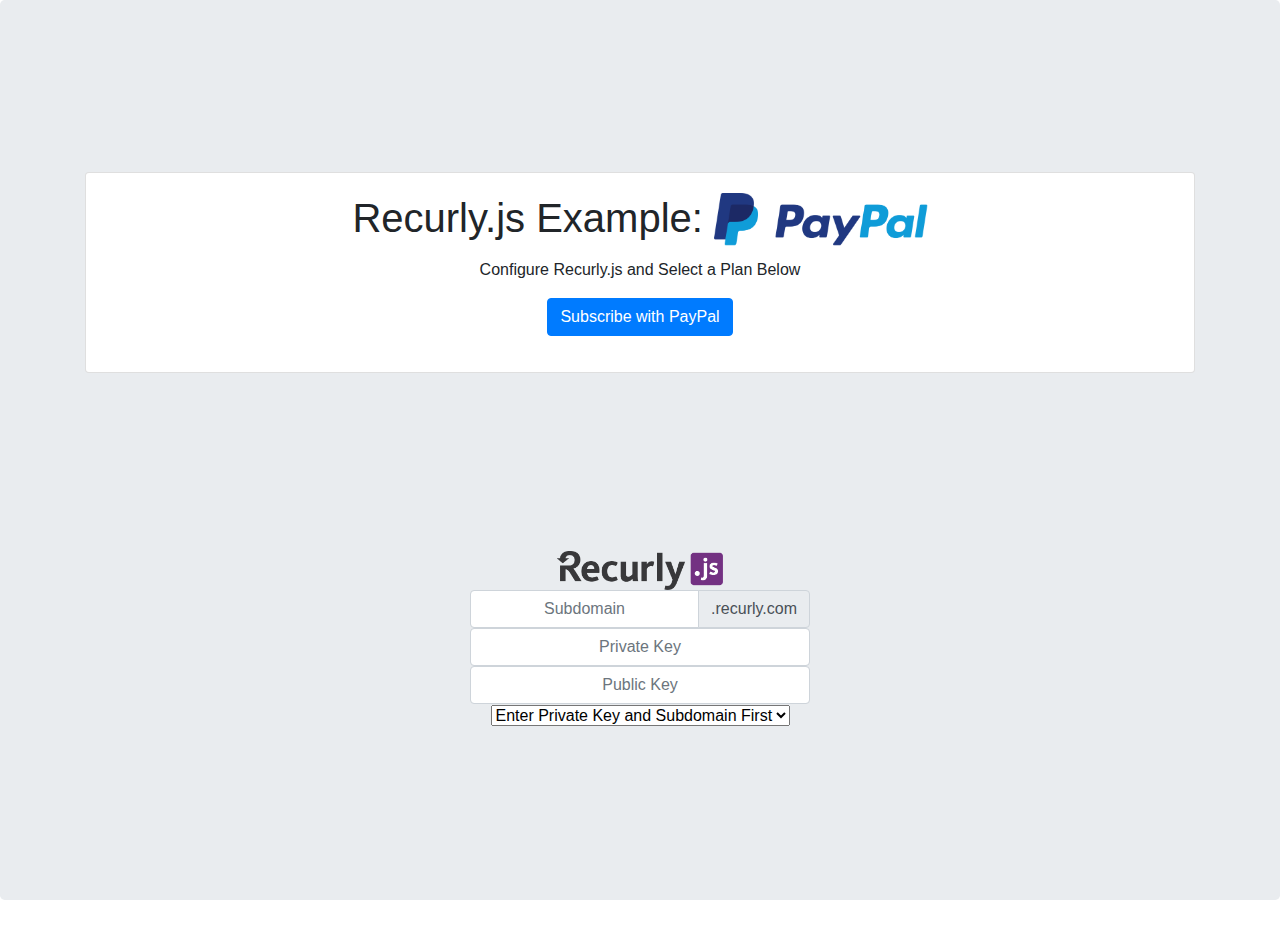
<file: index.html>
<!DOCTYPE html>
<html>

<head>
    <title>Recurly.js Example: Minimal Billing Information</title>
    <script src="https://ajax.googleapis.com/ajax/libs/jquery/1.11.1/jquery.min.js"></script>
    <script src="https://js.recurly.com/v4/recurly.js"></script>
    <link href="https://js.recurly.com/v4/recurly.css" rel="stylesheet" type="text/css">
    <meta name="viewport" content="width=device-width, initial-scale=1">
    <link rel="stylesheet" href="https://maxcdn.bootstrapcdn.com/bootstrap/4.0.0/css/bootstrap.min.css" integrity="sha384-Gn5384xqQ1aoWXA+058RXPxPg6fy4IWvTNh0E263XmFcJlSAwiGgFAW/dAiS6JXm" crossorigin="anonymous">
    <style>
        .vertical-center {
            min-height: 100%;
            /* Fallback for browsers do NOT support vh unit */
            min-height: 100vh;
            /* These two lines are counted as one :-)       */
            display: flex;
            align-items: center;
        }
        
        .paypalimage {
            width: 20%;
        }
        
        .recurlyimage {
            width: 15%;
            margin-top: 16%;
        }
        
        .subdomaininput {
            width: 50%;
        }
    </style>

    <body>
        <div class="jumbotron vertical-center">
            <div class="container h-100">
                <div class="h-100 justify-content-center text-center">

                    <div class="card">

                        <div class="card-body">

                            <h1>Recurly.js Example: <img src="paypal.png" class="img-fluid paypalimage" alt="Responsive image"></h1>
                            <figure>Configure Recurly.js and Select a Plan Below</figure>
                            <section id="errors" class="errors"></section>
                            <section>
                                <form method="post" action="paypal.php" class="col-12">
                                    <div class="form-group">
                                        <button id="subscribe" class="btn btn-primary">Subscribe with PayPal</button>
                                    </div>
                                    <div class="form-group">
                                        <input type="hidden" id="recurly-token" name="recurly-token">
                                    </div>
                                </form>
                            </section>

                        </div>
                    </div>

                    <img src="recurlyjs.png" class="img-fluid recurlyimage" alt="Responsive image">


<div class="container">
  <div class="row">
    <div class="col-sm">
    </div>
    <div class="col-sm">
       <div class="input-group">
                        <input type="text" class="form-control justify-content-center text-center" placeholder="Subdomain" aria-label="subdomain" aria-describedby="subdomain">
                        <div class="input-group-append">
                            <span class="input-group-text" id="subdomain">.recurly.com</span>
                        </div>
                    </div>

                                        <div class="input-group justify-content-center text-center">
                        <input id="privatekey" type="text" class="form-control justify-content-center text-center" placeholder="Private Key" aria-label="Private Key" aria-describedby="Private Key">
                    </div>

                    <div class="input-group justify-content-center text-center">
                        <input id="publickey" type="text" class="form-control justify-content-center text-center" placeholder="Public Key" aria-label="Public Key" aria-describedby="Public Key">
                    </div>



<select id="plan-dropdown" name="plan">
  <option value="" disabled selected hidden>Enter Private Key and Subdomain First</option>
</select>






    </div>
    <div class="col-sm">
    </div>
  </div>
</div>
                   


                </div>
            </div>
        </div>
        <script>
            
          //$('#publickey').change(function() {
          //  var publicKey = $( "#publickey" ).text();
            //console.log(publicKey);
          //});

            //console.log(publicKey);


            var settings = {
                "async": true,
                "crossDomain": true,
                "url": "https://v3.recurly.com/sites/subdomain-justinsinndev/plans",
                "method": "GET",
                "headers": {
                  "Accept": "application/vnd.recurly.v2019-10-10",
                  "Authorization": "Basic Y2QwNzQ3ODUyZWFmNGRlMjk5MDFhMDA2ODUyMjYyYWE6",
                }
              }

            $.ajax(settings).done(function (response) {
              console.log(response);
            });





            var form = $('form');

            // Configure recurly.js
            recurly.configure("ewr1-VIFHGra4IDPdlaCQ9wu6Pq");

            // Create a recurly.PayPal instance. The `displayName` is displayed to the customer in the PayPal flow window
            var paypal = recurly.PayPal({
                display: {
                    displayName: 'Recurly.js Paypal Test'
                }
            });

            // Handle any errors that occur during the paypal checkout
            paypal.on('error', error);

            // Handle token generation. This event fires once the customer has finished the PayPal flow
            paypal.on('token', function(token) {

                // Update the token hidden field
                $('#recurly-token').val(token.id);

                // Now we submit the form directly, bypassing the jQuery listener below
                form[0].submit();
            });

            // On form submit, we stop submission to go get the token
            form.on('submit', function(event) {
                event.preventDefault();

                // Reset the errors display
                $('#errors').text('');
                $('input').removeClass('error');

                // Disable the submit button
                $('button').prop('disabled', true);

                // Start the paypal checkout flow
                paypal.start();
            });

            // A simple error handling function to expose errors to the customer
            function error(err) {
                console && console.error(err);
                $('#errors').text('There was a problem intializing the PayPal transaction! Please try again in a few moments.');
                $('button').prop('disabled', false);
            }
        </script>

    </body>

</html>
</file>
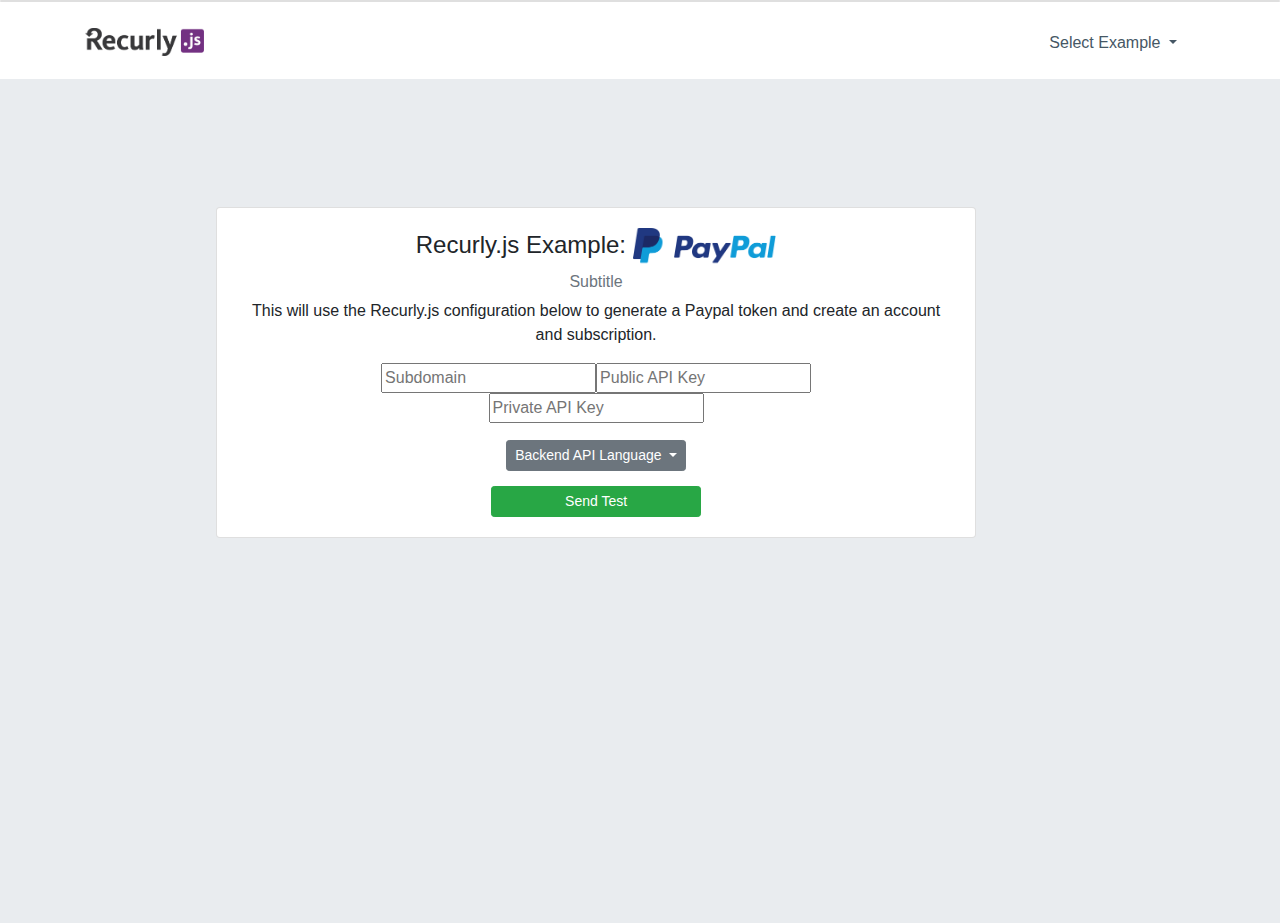
<file: paypal/index.html>
<!DOCTYPE html>
<html>

<head>
    <meta charset="utf-8">
    <meta name="viewport" content="width=device-width, initial-scale=1.0, shrink-to-fit=no">
    <title>recurlyjs</title>
    <link rel="stylesheet" href="https://cdnjs.cloudflare.com/ajax/libs/twitter-bootstrap/4.1.3/css/bootstrap.min.css">
    <link rel="stylesheet" href="assets/css/Navigation-Clean.css">
    <link rel="stylesheet" href="assets/css/Pretty-Registration-Form.css">
    <link rel="stylesheet" href="assets/css/styles.css">
</head>

<body>
    <div class="card"></div>
    <div>
        <nav class="navbar navbar-light navbar-expand-md navigation-clean">
            <div class="container"><a class="navbar-brand" href="#"><img src="assets/img/recurlyjs.png" width="20%"></a><button class="navbar-toggler" data-toggle="collapse" data-target="#navcol-1"><span class="sr-only">Toggle navigation</span><span class="navbar-toggler-icon"></span></button>
                <div
                    class="collapse navbar-collapse" id="navcol-1">
                    <ul class="nav navbar-nav ml-auto">
                        <li class="dropdown nav-item"><a class="dropdown-toggle nav-link" data-toggle="dropdown" aria-expanded="false" href="#">Select Example&nbsp;</a>
                            <div class="dropdown-menu" role="menu"><a class="dropdown-item" role="presentation" href="#">First Item</a><a class="dropdown-item" role="presentation" href="#">Second Item</a><a class="dropdown-item" role="presentation" href="#">Third Item</a></div>
                        </li>
                    </ul>
            </div>
    </div>
    </nav>
    </div>
    <div class="row">
        <div class="col-lg-9 offset-lg-1">
            <div class="card">
                <div class="card-body">
                    <h4 class="text-center card-title">Recurly.js Example:&nbsp;<img src="assets/img/paypal.png" width="20%"></h4>
                    <h6 class="text-center text-muted card-subtitle mb-2">Subtitle</h6>
                    <p class="text-center card-text">This will use the Recurly.js configuration below to generate a Paypal token and create an account and subscription.</p>
                    <div class="col-lg-10 offset-lg-1 text-center align-self-center"><input type="text" placeholder="Subdomain"><input type="text" placeholder="Public API Key"><input type="text" placeholder="Private API Key">
                        <div class="dropdown"><button class="btn btn-secondary btn-sm dropdown-toggle" data-toggle="dropdown" aria-expanded="false" type="button">Backend API Language&nbsp;</button>
                            <div class="dropdown-menu" role="menu"><a class="dropdown-item" role="presentation" href="#">First Item</a><a class="dropdown-item" role="presentation" href="#">Second Item</a><a class="dropdown-item" role="presentation" href="#">Third Item</a></div>
                        </div>
                    </div>
                    <div class="col-4 offset-4"><button class="btn btn-success btn-block btn-sm text-center d-lg-flex justify-content-center align-items-center align-self-center justify-content-lg-center align-items-lg-center" type="button">Send Test</button></div>
                </div>
            </div>
        </div>
    </div>
    <div class="row">
        <div class="col"></div>
    </div>
    <script src="https://cdnjs.cloudflare.com/ajax/libs/jquery/3.3.1/jquery.min.js"></script>
    <script src="https://cdnjs.cloudflare.com/ajax/libs/twitter-bootstrap/4.1.3/js/bootstrap.bundle.min.js"></script>
</body>

</html>
</file>
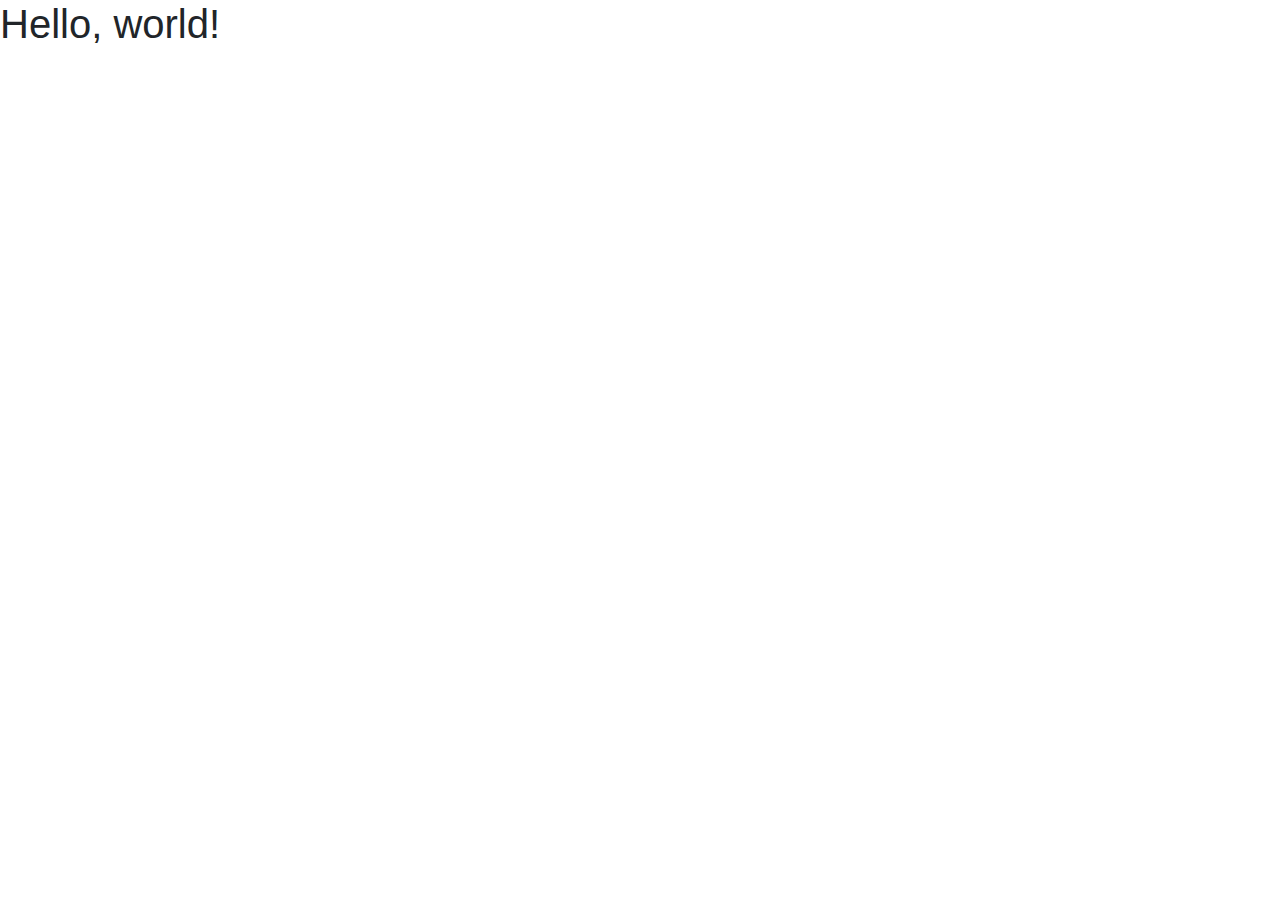
<file: paypal/boot.html>
<!doctype html>
<html lang="en">
  <head>
    <!-- Required meta tags -->
    <meta charset="utf-8">
    <meta name="viewport" content="width=device-width, initial-scale=1, shrink-to-fit=no">

    <!-- Bootstrap CSS -->
    <link rel="stylesheet" href="https://maxcdn.bootstrapcdn.com/bootstrap/4.0.0/css/bootstrap.min.css" integrity="sha384-Gn5384xqQ1aoWXA+058RXPxPg6fy4IWvTNh0E263XmFcJlSAwiGgFAW/dAiS6JXm" crossorigin="anonymous">

    <title>Hello, world!</title>
  </head>
  <body>
    <h1>Hello, world!</h1>

    <!-- Optional JavaScript -->
    <!-- jQuery first, then Popper.js, then Bootstrap JS -->
    <script src="https://code.jquery.com/jquery-3.2.1.slim.min.js" integrity="sha384-KJ3o2DKtIkvYIK3UENzmM7KCkRr/rE9/Qpg6aAZGJwFDMVNA/GpGFF93hXpG5KkN" crossorigin="anonymous"></script>
    <script src="https://cdnjs.cloudflare.com/ajax/libs/popper.js/1.12.9/umd/popper.min.js" integrity="sha384-ApNbgh9B+Y1QKtv3Rn7W3mgPxhU9K/ScQsAP7hUibX39j7fakFPskvXusvfa0b4Q" crossorigin="anonymous"></script>
    <script src="https://maxcdn.bootstrapcdn.com/bootstrap/4.0.0/js/bootstrap.min.js" integrity="sha384-JZR6Spejh4U02d8jOt6vLEHfe/JQGiRRSQQxSfFWpi1MquVdAyjUar5+76PVCmYl" crossorigin="anonymous"></script>
  </body>
</html>
</file>
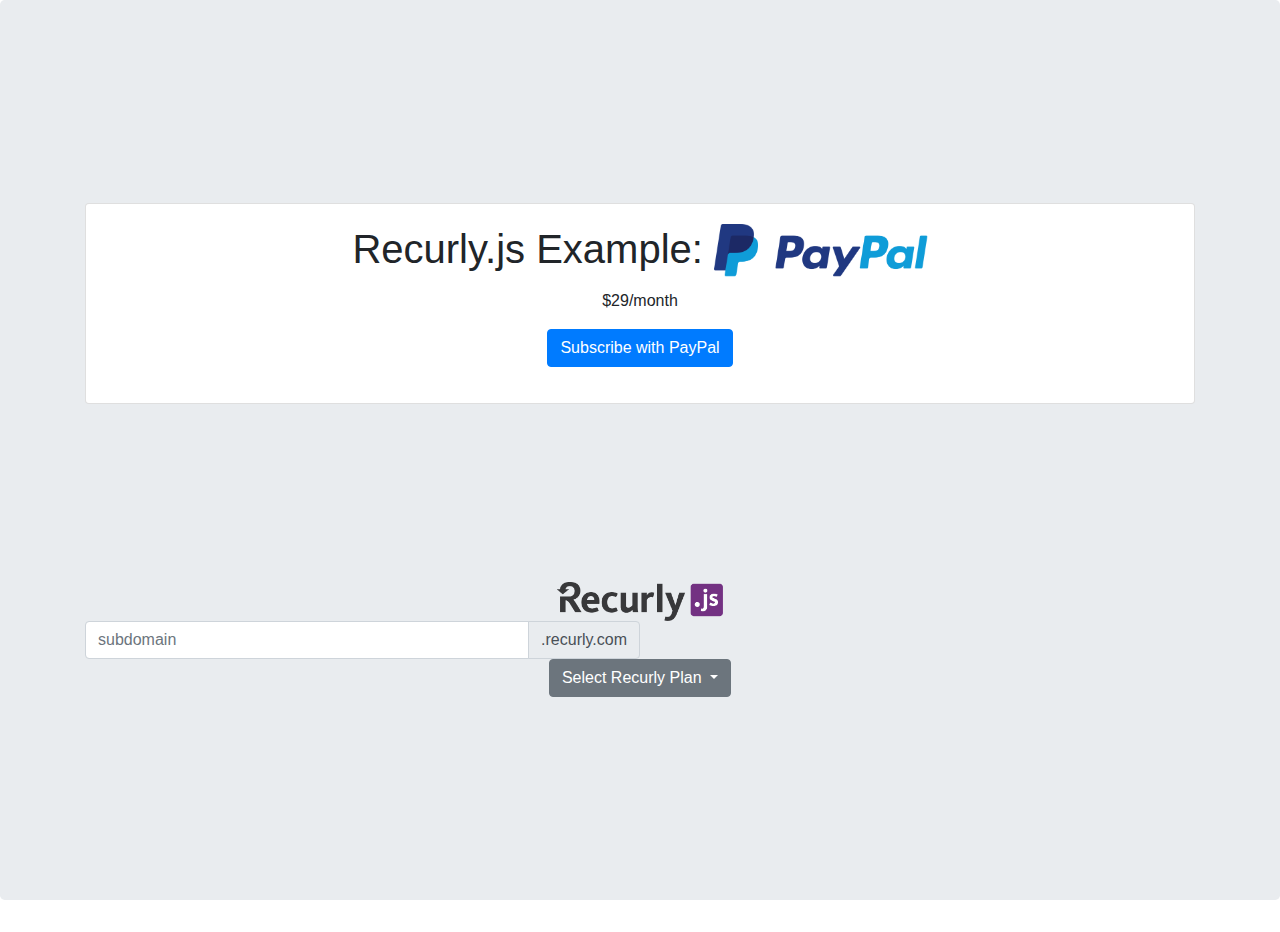
<file: paypal/paypal.html>
<!DOCTYPE html>
<html>
  <head>
    <title>Recurly.js Example: Minimal Billing Information</title>
    <script src="https://ajax.googleapis.com/ajax/libs/jquery/1.11.1/jquery.min.js"></script>
    <script src="https://js.recurly.com/v4/recurly.js"></script>
    <link href="https://js.recurly.com/v4/recurly.css" rel="stylesheet" type="text/css">
    <meta name="viewport" content="width=device-width, initial-scale=1">
    <link rel="stylesheet" href="https://maxcdn.bootstrapcdn.com/bootstrap/4.0.0/css/bootstrap.min.css" integrity="sha384-Gn5384xqQ1aoWXA+058RXPxPg6fy4IWvTNh0E263XmFcJlSAwiGgFAW/dAiS6JXm" crossorigin="anonymous">
  <style>
    .vertical-center {
  min-height: 100%;  /* Fallback for browsers do NOT support vh unit */
  min-height: 100vh; /* These two lines are counted as one :-)       */

  display: flex;
  align-items: center;
}
    .paypalimage {
      width: 20%;
    }

    .recurlyimage {
      width: 15%;
      margin-top: 16%;
    }

    .subdomaininput {
      width: 50%;
    }
  </style>


  <body>
<div class="jumbotron vertical-center">
    <div class="container h-100">
  <div class="h-100 justify-content-center text-center">
    
<div class="card">
   
    <div class="card-body">

    <h1>Recurly.js Example: <img src="paypal.png" class="img-fluid paypalimage" alt="Responsive image"></h1>
    <figure>$29/month</figure>
    <section id="errors" class="errors"></section>
    <section>
      <form method="post" action="paypal.php" class="col-12">
        <div class="form-group">
        <button id="subscribe" class="btn btn-primary">Subscribe with PayPal</button>
      </div>
      <div class="form-group">
        <input type="hidden" id="recurly-token" name="recurly-token">
      </div>
      </form>
    </section>

      </div>
</div>
<img src="recurlyjs.png" class="img-fluid recurlyimage" alt="Responsive image">
<div class="input-group justify-content-center text-center subdomaininput">
  <input type="text" class="form-control" placeholder="subdomain" aria-label="subdomain" aria-describedby="subdomain">
  <div class="input-group-append">
    <span class="input-group-text" id="subdomain">.recurly.com</span>
  </div>
</div>
<div class="dropdown">
  <button class="btn btn-secondary dropdown-toggle" type="button" id="dropdownMenu2" data-toggle="dropdown" aria-haspopup="true" aria-expanded="false">
    Select Recurly Plan 
  </button>
  <div class="dropdown-menu" aria-labelledby="dropdownMenu2">
    <button class="dropdown-item" type="button">Action</button>
    <button class="dropdown-item" type="button">Another action</button>
    <button class="dropdown-item" type="button">Something else here</button>
  </div>
</div>
</div>
</div>
</div>
    <script>
      var form = $('form');
      // Configure recurly.js
      recurly.configure('ewr1-VIFHGra4IDPdlaCQ9wu6Pq');
      // Create a recurly.PayPal instance. The `displayName` is displayed to the customer in the PayPal flow window
      var paypal = recurly.PayPal({
        display: { displayName: 'My product' }
      });
      // Handle any errors that occur during the paypal checkout
      paypal.on('error', error);
      // Handle token generation. This event fires once the customer has finished the PayPal flow
      paypal.on('token', function (token) {
        // Update the token hidden field
        $('#recurly-token').val(token.id);
        // Now we submit the form directly, bypassing the jQuery listener below
        form[0].submit();
      });
      // On form submit, we stop submission to go get the token
      form.on('submit', function (event) {
        event.preventDefault();
        // Reset the errors display
        $('#errors').text('');
        $('input').removeClass('error');
        // Disable the submit button
        $('button').prop('disabled', true);
        // Start the paypal checkout flow
        paypal.start();
      });
      // A simple error handling function to expose errors to the customer
      function error (err) {
        console && console.error(err);
        $('#errors').text('There was a problem intializing the PayPal transaction! Please try again in a few moments.');
        $('button').prop('disabled', false);
      }
    </script>

  </body>
</html>
</file>
<file: paypal/assets/css/Navigation-Clean.css>
.navigation-clean {
  background: #fff;
  padding-top: .75rem;
  padding-bottom: .75rem;
  color: #333;
  border-radius: 0;
  box-shadow: none;
  border: none;
  margin-bottom: 0;
}

@media (min-width:768px) {
  .navigation-clean {
    padding-top: 1rem;
    padding-bottom: 1rem;
  }
}

.navigation-clean .navbar-brand {
  font-weight: bold;
  color: inherit;
}

.navigation-clean .navbar-brand:hover {
  color: #222;
}

.navigation-clean .navbar-toggler {
  border-color: #ddd;
}

.navigation-clean .navbar-toggler:hover, .navigation-clean .navbar-toggler:focus {
  background: none;
}

.navigation-clean .navbar-toggler {
  color: #888;
}

.navigation-clean .navbar-collapse, .navigation-clean .form-inline {
  border-top-color: #ddd;
}

.navigation-clean.navbar-light .navbar-nav .nav-link.active, .navigation-clean.navbar-light .navbar-nav .nav-link.active:focus, .navigation-clean.navbar-light .navbar-nav .nav-link.active:hover {
  color: #8f8f8f;
  box-shadow: none;
  background: none;
  pointer-events: none;
}

.navigation-clean.navbar .navbar-nav .nav-link {
  padding-left: 18px;
  padding-right: 18px;
}

.navigation-clean.navbar-light .navbar-nav .nav-link {
  color: #465765;
}

.navigation-clean.navbar-light .navbar-nav .nav-link:focus, .navigation-clean.navbar-light .navbar-nav .nav-link:hover {
  color: #37434d !important;
  background-color: transparent;
}

.navigation-clean .navbar-nav > li > .dropdown-menu {
  margin-top: -5px;
  box-shadow: none;
  background-color: #fff;
  border-radius: 2px;
}

.navigation-clean .dropdown-menu .dropdown-item:focus, .navigation-clean .dropdown-menu .dropdown-item {
  line-height: 2;
  color: #37434d;
}

.navigation-clean .dropdown-menu .dropdown-item:focus, .navigation-clean .dropdown-menu .dropdown-item:hover {
  background: #eee;
  color: inherit;
}
</file>
<file: paypal/assets/css/Pretty-Registration-Form.css>
.register-form form.custom-form {
  padding: 55px;
  box-sizing: border-box;
  background-color: #ffffff;
  box-shadow: 0 1px 3px 0 rgba(0, 0, 0, 0.1);
  font: bold 14px sans-serif;
  text-align: center;
  margin: 50px;
  color: #333;
}

@media (max-width:400px) {
  .register-form form.custom-form {
    padding: 55px 10px;
  }
}

.register-form .custom-form h1 {
  display: inline-block;
  color: #4c565e;
  font-size: 24px;
  font-weight: bold;
  padding: 0 10px 15px;
  margin-bottom: 60px;
  border-bottom: 2px solid rgb(108, 174, 224);
}

.register-form .custom-form .form-group {
  margin-bottom: 25px;
}

.register-form .custom-form .label-column {
  text-align: right;
  color: #5F5F5F;
}

@media (max-width:768px) {
  .register-form .custom-form .label-column {
    text-align: left;
  }
}

.register-form .custom-form .input-column {
  color: #5f5f5f;
  text-align: left;
}

.register-form .custom-form .input-column input {
  color: #5f5f5f;
  box-shadow: 1px 2px 4px 0 rgba(0, 0, 0, 0.08);
  padding: 12px;
  border: 1px solid #dbdbdb;
  border-radius: 2px;
  height: 42px;
}

.register-form .custom-form .dropdown .dropdown-toggle {
  background: #fff;
  border: 1px solid #dbdbdb;
  box-shadow: 1px 2px 4px 0 rgba(0, 0, 0, 0.08);
  color: #333;
  outline: none;
}

.register-form .custom-form .dropdown ul {
  background: #fff;
}

.register-form .custom-form .dropdown ul li a {
  background: #fff;
  color: #333;
  opacity: 0.8;
}

.register-form .custom-form .dropdown ul li a:hover {
  opacity: 1;
}

.register-form .custom-form .submit-button {
  border-radius: 2px;
  background: #6caee0;
  color: #ffffff;
  font-weight: bold;
  box-shadow: 1px 2px 4px 0 rgba(0, 0, 0, 0.08);
  padding: 14px 22px;
  border: 0;
  margin: 30px;
  outline: none;
}
</file>
<file: paypal/assets/css/styles.css>
.row {
  padding: 10%;
  background-color: #E9ECEF;
}

.dropdown, .dropleft, .dropright, .dropup {
  padding-top: 3%;
}

.btn.btn-success.btn-block.btn-sm.text-center.d-lg-flex.justify-content-center.align-items-center.align-self-center.justify-content-lg-center.align-items-lg-center {
  margin-top: 7%;
}
</file>
